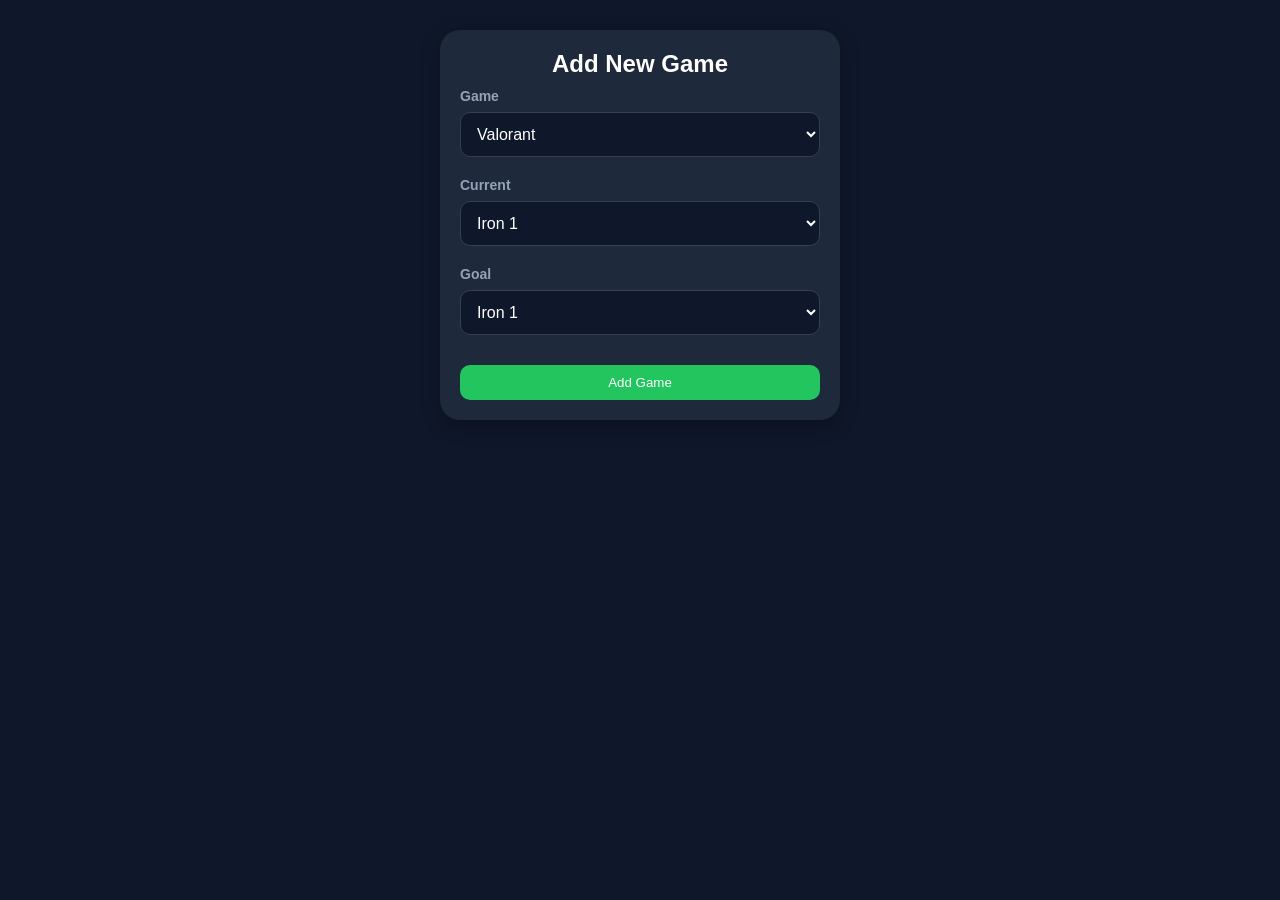
<file: templates/add.html>
<!DOCTYPE html>
<html>
<head>
    <title>Add Game</title>
    <link rel="stylesheet" href="/static/style.css"> 
</head>
<body>

    <div class="container">
        <div class="card" style="width: 400px;">
            <h2>Add New Game</h2>
            
            <form method="POST">
                
                <div class="input-group">

                    <label>Game</label>

                    <select id="game" name="game" onchange="changeGame()">

                        <option>Valorant</option>
                        <option>RoV</option>
                        <option>Line Rangers</option>

                    </select>

                </div>

                <div class="input-group">

                    <label>Current</label>

                    <div id="current-container"></div>

                </div>

                <div class="input-group">

                    <label>Goal</label>

                    <div id="goal-container"></div>

                </div>

                <button type="submit" class="add-btn" style="width: 100%; margin-top: 10px;">
                    Add Game
                </button>

            </form>
        </div>
    </div>

<script>

function changeGame(){

    let game =
        document.getElementById("game").value;

    let current =
        document.getElementById("current-container");

    let goal =
        document.getElementById("goal-container");

    if(game === "Valorant"){

        let currentRanks = `
        <select name="value">
            <option>Iron 1</option>
            <option>Iron 2</option>
            <option>Iron 3</option>
            <option>Bronze 1</option>
            <option>Bronze 2</option>
            <option>Bronze 3</option>
            <option>Silver 1</option>
            <option>Silver 2</option>
            <option>Silver 3</option>
            <option>Gold 1</option>
            <option>Gold 2</option>
            <option>Gold 3</option>
            <option>Platinum 1</option>
            <option>Platinum 2</option>
            <option>Platinum 3</option>
            <option>Diamond 1</option>
            <option>Diamond 2</option>
            <option>Diamond 3</option>
            <option>Ascendant 1</option>
            <option>Ascendant 2</option>
            <option>Ascendant 3</option>
            <option>Immortal 1</option>
            <option>Immortal 2</option>
            <option>Immortal 3</option>
            <option>Radiant</option>
        </select>
        `;

        let goalRanks = `
        <select name="goal">
            <option>Iron 1</option>
            <option>Iron 2</option>
            <option>Iron 3</option>
            <option>Bronze 1</option>
            <option>Bronze 2</option>
            <option>Bronze 3</option>
            <option>Silver 1</option>
            <option>Silver 2</option>
            <option>Silver 3</option>
            <option>Gold 1</option>
            <option>Gold 2</option>
            <option>Gold 3</option>
            <option>Platinum 1</option>
            <option>Platinum 2</option>
            <option>Platinum 3</option>
            <option>Diamond 1</option>
            <option>Diamond 2</option>
            <option>Diamond 3</option>
            <option>Ascendant 1</option>
            <option>Ascendant 2</option>
            <option>Ascendant 3</option>
            <option>Immortal 1</option>
            <option>Immortal 2</option>
            <option>Immortal 3</option>
            <option>Radiant</option>
        </select>
        `;

        current.innerHTML = currentRanks;
        goal.innerHTML = goalRanks;
    }

    else if(game === "RoV"){

        let rov = `
        <select name="value">
            <option>Bronze</option>
            <option>Silver</option>
            <option>Gold</option>
            <option>Platinum</option>
            <option>Diamond</option>
            <option>Conqueror</option>
        </select>
        `;

        let rovGoal = `
        <select name="goal">
            <option>Bronze</option>
            <option>Silver</option>
            <option>Gold</option>
            <option>Platinum</option>
            <option>Diamond</option>
            <option>Conqueror</option>
        </select>
        `;

        current.innerHTML = rov;
        goal.innerHTML = rovGoal;
    }

    else{

        current.innerHTML =
        `<input type="number"
                name="value"
                placeholder="Current Level">`;

        goal.innerHTML =
        `<input type="number"
                name="goal"
                placeholder="Goal Level">`;
    }

}

changeGame();

</script>

</body>
</html>
</file>
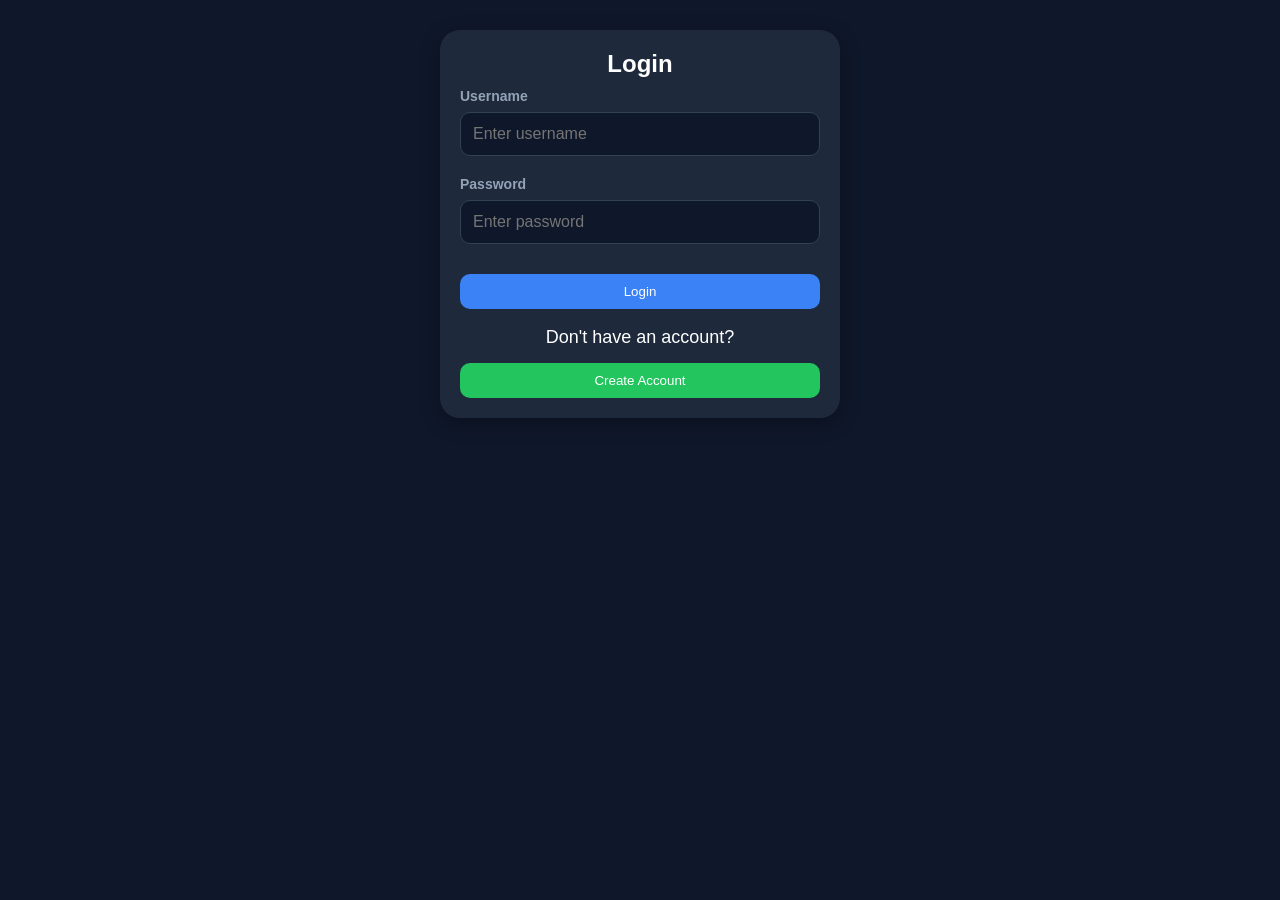
<file: templates/login.html>
<!DOCTYPE html>
<html>
<head>
    <title>Login</title>
    <link rel="stylesheet" href="/static/style.css">
</head>
<body>

    <div class="container">
        <div class="card" style="width: 400px;">
            <h2>Login</h2>
            
            <form method="POST">
                
                <div class="input-group">
                    <label for="username">Username</label>
                    <input type="text" id="username" name="username" placeholder="Enter username" required>
                </div>

                <div class="input-group">
                    <label for="password">Password</label>
                    <input type="password" id="password" name="password" placeholder="Enter password" required>
                </div>

                <button type="submit" class="edit-btn" style="width: 100%; margin-top: 10px;">
                    Login
                </button>

                <br><br>

                <p style="text-align:center;">
                    Don't have an account?
                </p>

                <a href="/register">
                    <button
                        type="button"
                        class="add-btn"
                        style="width:100%;">
                        Create Account
                    </button>
                </a>

            </form>
        </div>
    </div>

</body>
</html>
</file>
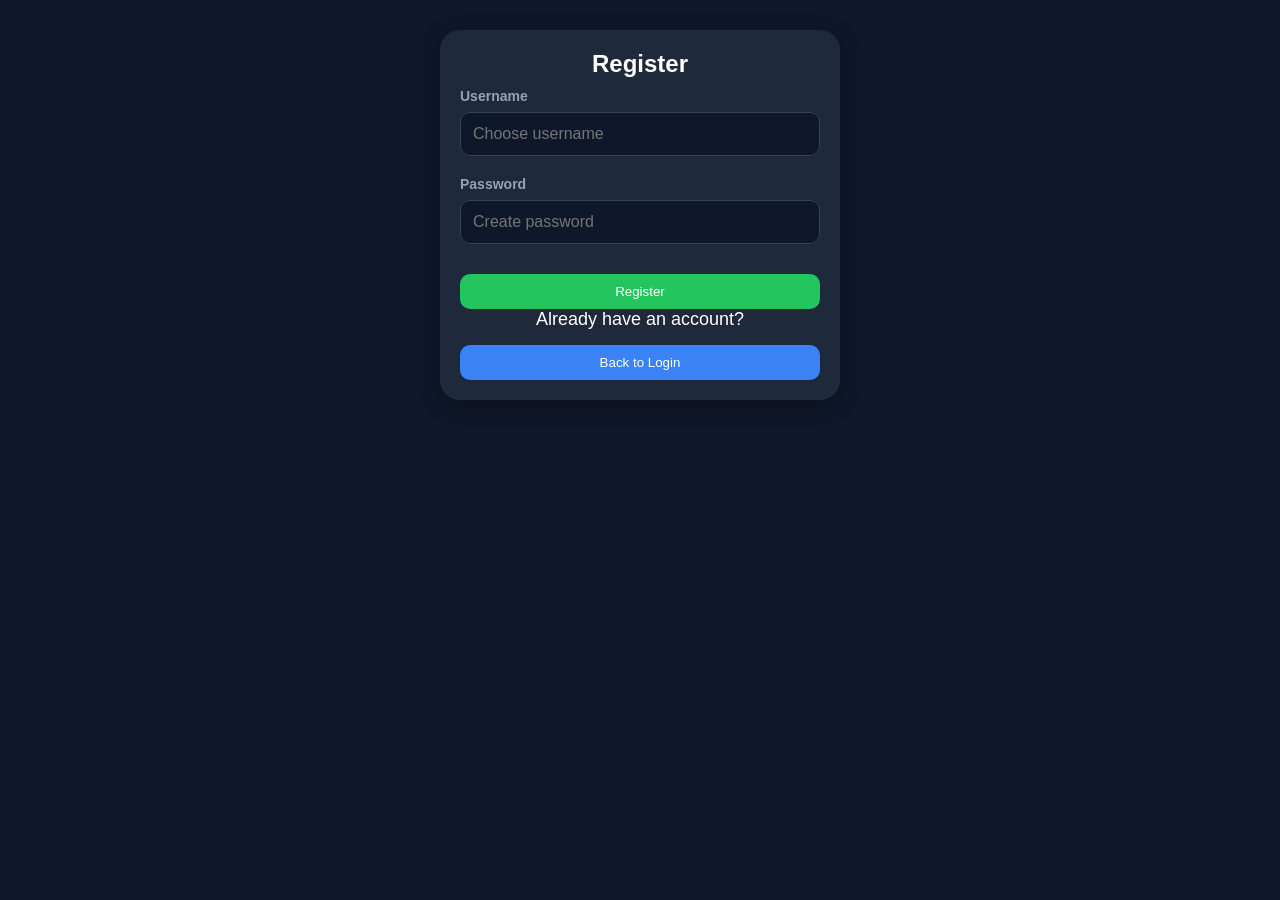
<file: templates/register.html>
<!DOCTYPE html>
<html>
<head>
    <title>Register</title>
    <link rel="stylesheet" href="/static/style.css">
</head>
<body>

    <div class="container">
        <div class="card" style="width: 400px;">
            <h2>Register</h2>
            
            <form method="POST">
                
                <div class="input-group">
                    <label for="username">Username</label>
                    <input type="text" id="username" name="username" placeholder="Choose username" required>
                </div>

                <div class="input-group">
                    <label for="password">Password</label>
                    <input type="password" id="password" name="password" placeholder="Create password" required>
                </div>

                <button type="submit" class="add-btn" style="width: 100%; margin-top: 10px;">
                    Register
                </button>

                <p style="text-align:center;">
                    Already have an account?
                </p>

                <a href="/login">
                    <button
                        type="button"
                        class="edit-btn"
                        style="width:100%;">
                        Back to Login
                    </button>
                </a>

            </form>
        </div>
    </div>

</body>
</html>
</file>
<file: static/style.css>
*{
    margin:0;
    padding:0;
    box-sizing:border-box;
}

body{
    background:#0f172a;
    color:white;
    font-family:Segoe UI, sans-serif;
}

.navbar{
    display:flex;
    justify-content:space-between;
    align-items:center;

    padding:20px 40px;

    background:#1e293b;

    box-shadow:0 2px 10px rgba(0,0,0,0.3);
}

.nav-right{
    display:flex;
    align-items:center;
    gap:10px;
}

.container{
    display:flex;
    flex-wrap:wrap;
    justify-content:center;

    padding:30px;
    gap:20px;
}

.card{
    width:300px;

    background:#1e293b;

    border-radius:20px;

    padding:20px;

    text-align:center;

    transition:0.3s;

    box-shadow:0 5px 20px rgba(0,0,0,0.3);
}

.card:hover{
    transform:translateY(-8px);
}

.card h2{
    margin-bottom:10px;
}

.card p{
    margin-bottom:15px;
    font-size:18px;
}

.buttons{
    display:flex;
    justify-content:center;
    gap:10px;
}

button{
    border:none;
    padding:10px 15px;
    border-radius:10px;
    cursor:pointer;

    transition:0.2s;
}

button:hover{
    transform:scale(1.05);
}

.edit-btn{
    background:#3b82f6;
    color:white;
}

.delete-btn{
    background:#ef4444;
    color:white;
}

.add-btn{
    background:#22c55e;
    color:white;
}

.logout-btn{
    background:#64748b;
    color:white;
}

.progress-bar{
    width:100%;
    height:20px;
    background:#334155;
    border-radius:20px;
    overflow:hidden;
    margin-top:10px;
}

.progress-fill{
    height:100%;
    background:#22c55e;
    transition:0.5s;
}
/* =========================================
   Form Styles (สำหรับหน้า Add, Edit, Login, Register)
   ========================================= */

.input-group {
    display: flex;
    flex-direction: column;
    text-align: left; /* ให้ข้อความชิดซ้าย */
    margin-bottom: 20px;
}

.input-group label {
    margin-bottom: 8px;
    font-size: 14px;
    color: #94a3b8; /* สีเทาอ่อน เพื่อให้ดูสบายตาในธีมมืด */
    font-weight: bold;
}

/* ตกแต่งช่อง Input และ Select ให้เข้ากับธีมมืด */
.input-group input, 
.input-group select {
    width: 100%;
    padding: 12px;
    border-radius: 10px;
    border: 1px solid #334155; /* ขอบสีเทาเข้ม */
    background: #0f172a; /* พื้นหลังสีเดียวกับ Body */
    color: white; /* ตัวอักษรสีขาว */
    font-size: 16px;
    outline: none;
    transition: 0.3s;
}

/* เวลาคลิกที่ช่องกรอกข้อมูล ให้ขอบเปลี่ยนเป็นสีฟ้า */
.input-group input:focus, 
.input-group select:focus {
    border-color: #3b82f6;
    box-shadow: 0 0 8px rgba(59, 130, 246, 0.4);
}

/* กำหนดให้ตัวเลือก (option) ใน dropdown เป็นสีเข้ม */
.input-group select option {
    background: #1e293b;
    color: white;
}

.stats{
    display:flex;
    justify-content:center;
    gap:20px;
    margin:20px;
}

.stat-card{
    background:#1e293b;
    padding:20px;
    border-radius:15px;
    text-align:center;
    min-width:180px;
}

.game-image{
    width:100%;
    height:180px;
    object-fit:cover;
    border-radius:10px;
    margin-bottom:10px;
}

.rank-image{
    width:90px;
    height:auto;

    display:block;

    margin:10px auto;
}

.game-image{
    width:100%;
    height:180px;

    object-fit:cover;

    border-radius:12px;

    margin-bottom:10px;
}

.goal-badge{
    background: #22c55e;
    color: white;
    padding: 8px;
    border-radius: 10px;
    margin-top: 10px;
    font-weight: bold;
}
</file>
